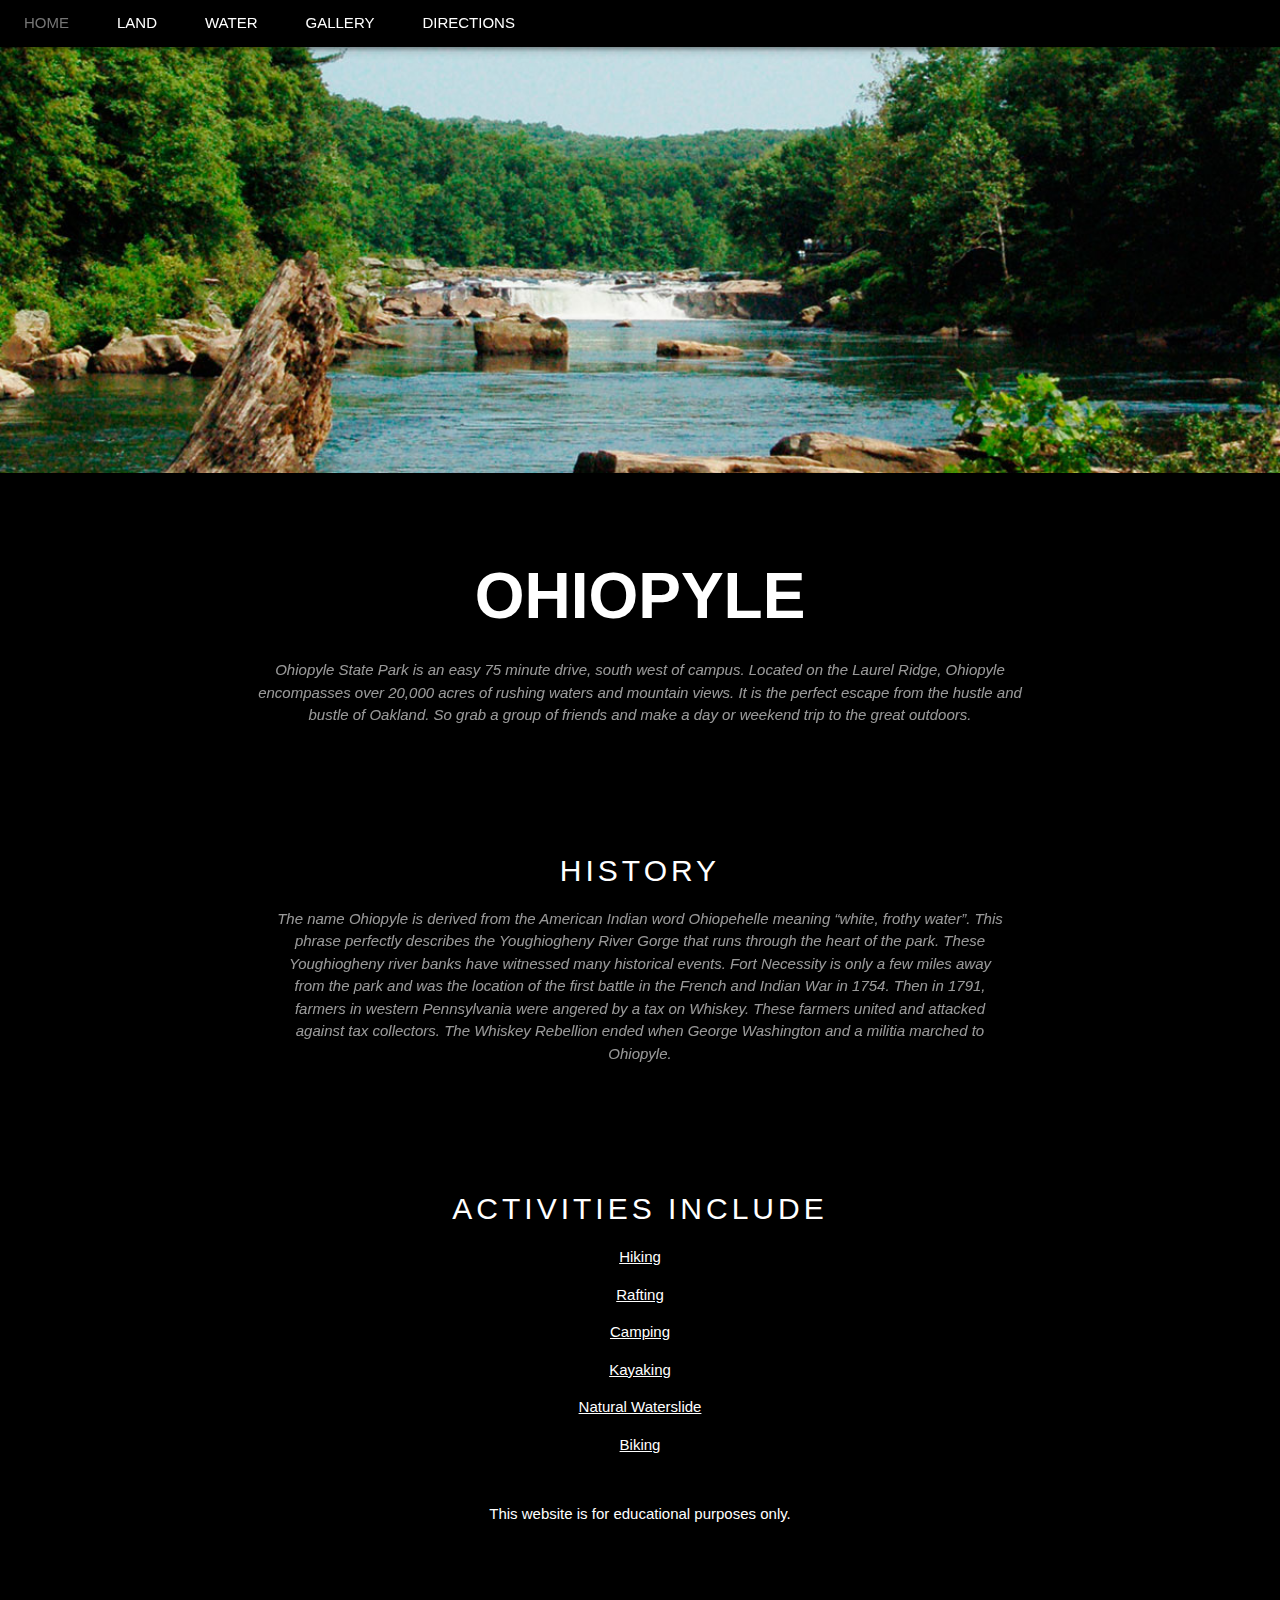
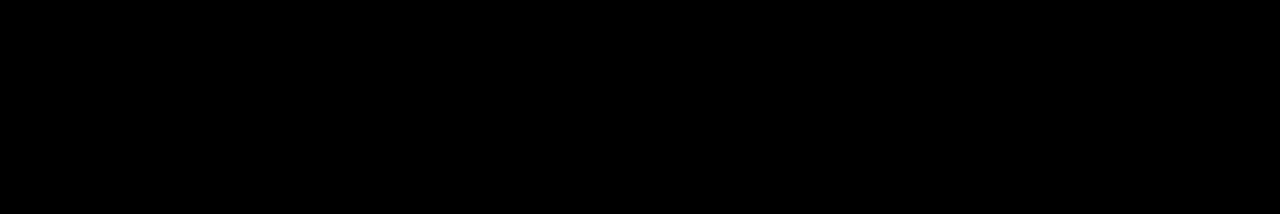
<file: index.html>
<!DOCTYPE html>
<html>
<title>About</title>
<meta charset="UTF-8">
<meta name="viewport" content="width=device-width, initial-scale=1">
<link rel="stylesheet" href="W3.css">
<style>
body {font-family: "Lato", sans-serif}
.mySlides {display: none}
</style>
<body>

<!-- Navbar -->
<div class="w3-top">
<ul class="w3-navbar w3-black w3-card-2 w3-left-align">
  <li class="w3-hide-medium w3-hide-large w3-opennav w3-right">
    <a class="w3-padding-large" href="javascript:void(0)" onclick="myFunction()" title="Toggle Navigation Menu"><i class="fa fa-bars"></i></a>
  </li>
  <li><a href="index.html" class="w3-hover-none w3-hover-text-grey w3-padding-large">HOME</a></li>
  <li class="w3-hide-small"><a href="land.html" class="w3-padding-large">LAND</a></li>
  <li class="w3-hide-small"><a href="water.html" class="w3-padding-large">WATER</a></li>
   <li class="w3-hide-small"><a href="gallery.html" class="w3-padding-large">GALLERY</a></li>
   <li class="w3-hide-small"><a href="directions.html" class="w3-padding-large">DIRECTIONS</a></li>
  
  <li class="w3-hide-small w3-right"><a href="javascript:void(0)" class="w3-padding-large w3-hover-red"><i class="fa fa-search"></i></a></li>
</ul>
</div>

<!-- Navbar on small screens -->
<div id="navDemo" class="w3-hide w3-hide-large w3-hide-medium w3-top" style="margin-top:46px">
  <ul class="w3-navbar w3-left-align w3-black">
    <li><a class="w3-padding-large" href="index.html">HOME</a></li>
    <li><a class="w3-padding-large" href="land.html">LAND</a></li>
    <li><a class="w3-padding-large" href="water.html">WATER</a></li>
    <li><a class="w3-padding-large" href="gallery.html">GALLERY</a></li>
    <li><a class="w3-padding-large" href="directions.html">DIRECTIONS</a></li>
  </ul>
</div>






<!-- Navbar -->
<div class="w3-top">
<ul class="w3-navbar w3-black w3-card-2 w3-left-align">
  <li class="w3-hide-medium w3-hide-large w3-opennav w3-right">
    <a class="w3-padding-large" href="javascript:void(0)" onclick="myFunction()" title="Toggle Navigation Menu"><i class="fa fa-bars"></i></a>
  </li>
  <li><a href="index.html" class="w3-hover-none w3-hover-text-grey w3-padding-large">HOME</a></li>
  <li class="w3-hide-small"><a href="land.html" class="w3-padding-large">LAND</a></li>
  <li class="w3-hide-small"><a href="water.html" class="w3-padding-large">WATER</a></li>
   <li class="w3-hide-small"><a href="gallery.html" class="w3-padding-large">GALLERY</a></li>
   <li class="w3-hide-small"><a href="directions.html" class="w3-padding-large">DIRECTIONS</a></li>
  <li class="w3-hide-small w3-dropdown-hover">
  
  </li>
  <li class="w3-hide-small w3-right"><a href="javascript:void(0)" class="w3-padding-large w3-hover-red"><i class="fa fa-search"></i></a></li>
</ul>
</div>

<!-- Navbar on small screens -->
<div id="navDemo" class="w3-hide w3-hide-large w3-hide-medium w3-top" style="margin-top:46px">
  <ul class="w3-navbar w3-left-align w3-black">
    <li><a class="w3-padding-large" href="index.html">HOME</a></li>
    <li><a class="w3-padding-large" href="land.html">LAND</a></li>
    <li><a class="w3-padding-large" href="water.html">WATER</a></li>
    <li><a class="w3-padding-large" href="gallery.html">GALLERY</a></li>
    <li><a class="w3-padding-large" href="directions.html">DIRECTIONS</a></li>
  </ul>
</div>
</style>
<body bgcolor= "black">
<div class="w3-content" style="max-width:2000px;margin-top:46px">



    <img src="ohiopyle-camping.jpg" style="width:100%">
   
  </div>

 <center>



<font color = white>
  

    <div class="w3-container w3-content w3-center w3-padding-64" style="max-width:800px" id="band">
      <h1 class="w3-jumbo w3-animate-top"><B>OHIOPYLE</B></h1>
    <p class="w3-opacity"><i>Ohiopyle State Park is an easy 75 minute drive, south west of campus. Located on the Laurel Ridge, Ohiopyle encompasses over 20,000 acres of rushing waters and mountain views. It is the perfect escape from the hustle and bustle of Oakland. So grab a group of friends and make a day or weekend trip to the great outdoors.  </i></p>
    <p class="w3-justify"></p>
    <div class="w3-row w3-padding-32">
   
  
  <div class="w3-container w3-content w3-center w3-padding-64" style="max-width:800px" id="band">
    <h2 class="w3-wide">HISTORY</h2>
    <p class="w3-opacity"><i>The name Ohiopyle is derived from the American Indian word <i>Ohiopehelle</i> meaning “white, frothy water”. This phrase perfectly describes the Youghiogheny River Gorge that runs through the heart of the park. These Youghiogheny river banks have witnessed many historical events. Fort Necessity is only a few miles away from the park and was the location of the first  battle in the French and Indian War in 1754. Then in 1791, farmers in western Pennsylvania were angered by a tax on Whiskey. These farmers united and attacked against tax collectors. The Whiskey Rebellion ended when George Washington and a militia marched to Ohiopyle.</i></p>
    <p class="w3-justify"</p>
    <div class="w3-row w3-padding-32">
   
   
        
        
        
     <div class="w3-container w3-content w3-center w3-padding-64" style="max-width:800px" id="band">
    <h2 class="w3-wide">ACTIVITIES INCLUDE</h2>
    
    <p class="w3-justify">  <p> <u>Hiking</u></p>
                            <p><u>Rafting</u></p>
                            <p><u>Camping</u></p>
                            <p><u>Kayaking</u></p>
                           <p> <u>Natural Waterslide</u></p>
                           <p> <u>Biking</u></p></p>
    <div class="w3-row w3-padding-32">
    
  
  


                           
          



</body>
      <footer><center>This website is for educational purposes only. <center></footer>
</html>
</file>
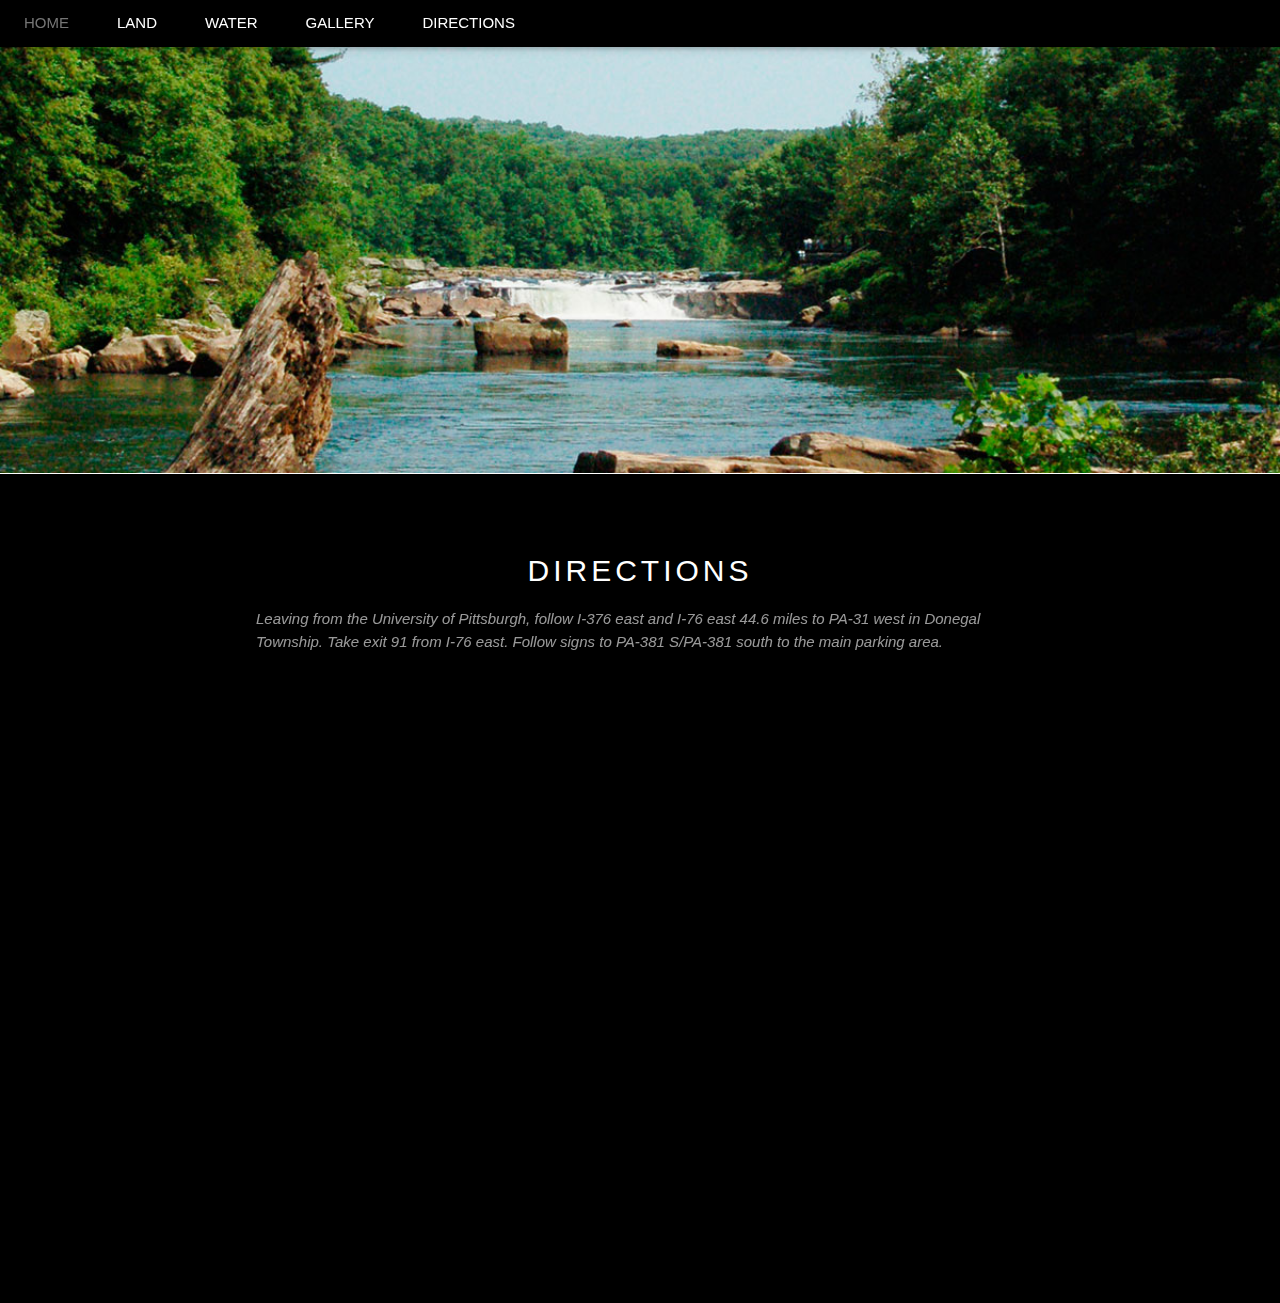
<file: directions.html>
<!DOCTYPE html>
<html>
<title>Directions</title>
<meta charset="UTF-8">
<meta name="viewport" content="width=device-width, initial-scale=1">
<link rel="stylesheet" href="W3.css">
<style>
body {font-family: "Lato", sans-serif}
.mySlides {display: none}
</style>
<body>

<!-- Navbar -->
<div class="w3-top">
<ul class="w3-navbar w3-black w3-card-2 w3-left-align">
  <li class="w3-hide-medium w3-hide-large w3-opennav w3-right">
    <a class="w3-padding-large" href="javascript:void(0)" onclick="myFunction()" title="Toggle Navigation Menu"><i class="fa fa-bars"></i></a>
  </li>
  <li><a href="index.html" class="w3-hover-none w3-hover-text-grey w3-padding-large">HOME</a></li>
  <li class="w3-hide-small"><a href="land.html" class="w3-padding-large">LAND</a></li>
  <li class="w3-hide-small"><a href="water.html" class="w3-padding-large">WATER</a></li>
   <li class="w3-hide-small"><a href="gallery.html" class="w3-padding-large">GALLERY</a></li>
   <li class="w3-hide-small"><a href="directions.html" class="w3-padding-large">DIRECTIONS</a></li>
  
  
  <li class="w3-hide-small w3-right"><a href="javascript:void(0)" class="w3-padding-large w3-hover-red"><i class="fa fa-search"></i></a></li>
</ul>
</div>

<!-- Navbar on small screens -->
<div id="navDemo" class="w3-hide w3-hide-large w3-hide-medium w3-top" style="margin-top:46px">
  <ul class="w3-navbar w3-left-align w3-black">
    <li><a class="w3-padding-large" href="index.html">HOME</a></li>
    <li><a class="w3-padding-large" href="land.html">LAND</a></li>
    <li><a class="w3-padding-large" href="water.html">WATER</a></li>
    <li><a class="w3-padding-large" href="gallery.html">GALLERY</a></li>
    <li><a class="w3-padding-large" href="directions.html">DIRECTIONS</a></li>
  </ul>
</div>

<!-- Page content -->
<div class="w3-content" style="max-width:2000px;margin-top:46px">



    <img src="ohiopyle-camping.jpg" style="width:100%">
   
  </div>
 
 <div class="w3-black" id="tour">
    <div class="w3-container w3-content w3-padding-64" style="max-width:800px">
      <h2 class="w3-wide w3-center">DIRECTIONS</h2>
     
    <p class="w3-opacity"><i>Leaving from the University of Pittsburgh, follow I-376 east and I-76 east 44.6 miles to PA-31 west in Donegal Township. Take exit 91 from I-76 east. Follow signs to PA-381 S/PA-381 south to the main parking area.    </i></p>
    <p class="w3-justify"</p>
    <div class="w3-row w3-padding-32">
    
  </div>
   

   
<iframe width="600" height="500" frameborder="0" scrolling="no" marginheight="0" src="https://maps.google.com/maps?q=ohio pyle, &t=&z=14&ie=UTF8&iwloc=&output=embed" marginwidth="0"><a class="addmaps" href="http://www.embedgooglemap.net"id="get-map-data" mce_href="http://maps.google.com/maps/api/js?sensor=false">ohio pyle, </a><style>#gmap_canvas img{max-width:none!important;background:none!important}</style></iframe>
                           
          



</body>

</html>
</file>
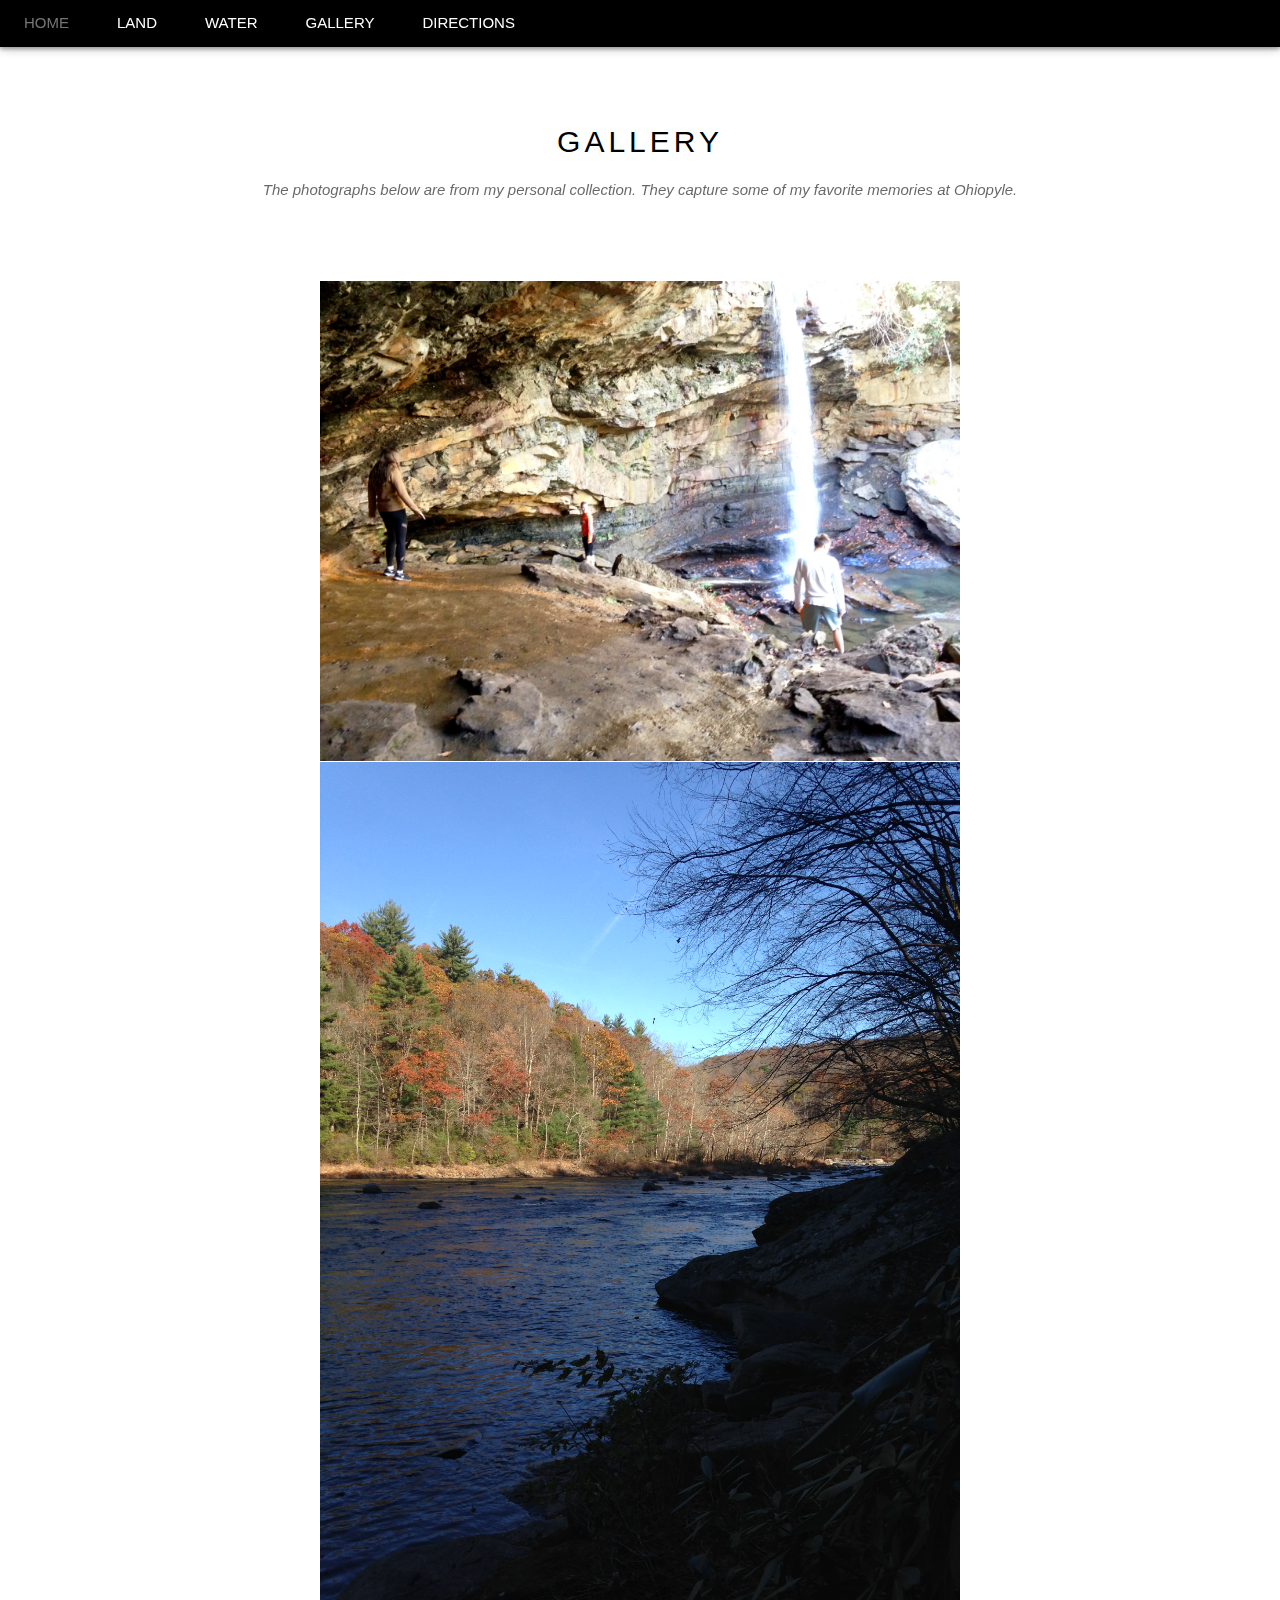
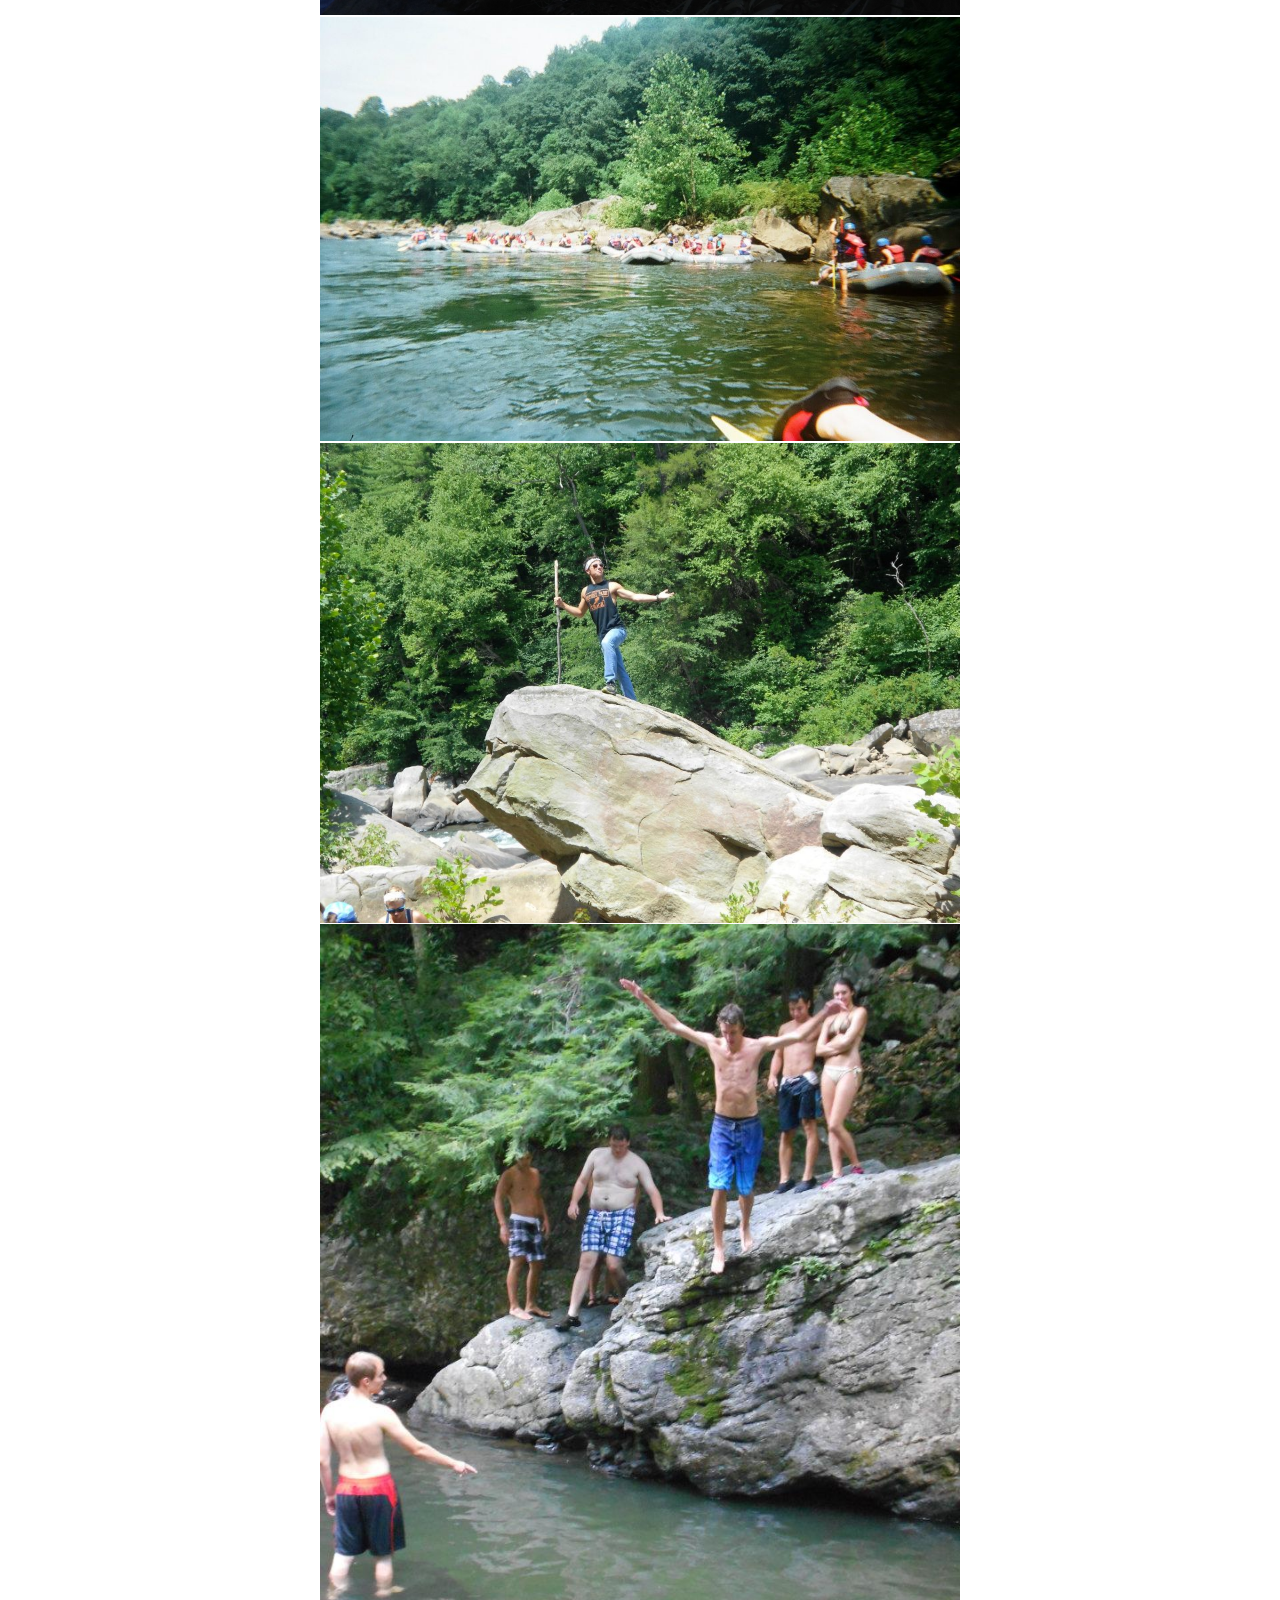
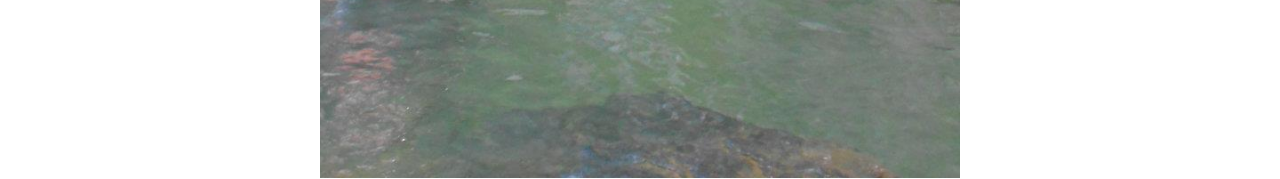
<file: gallery.html>
<!DOCTYPE html>
<html>
<title>About</title>
<meta charset="UTF-8">
<meta name="viewport" content="width=device-width, initial-scale=1">
<link rel="stylesheet" href="W3.css">
<style>
body {font-family: "Lato", sans-serif}
.mySlides {display: none}
</style>
<body>

<!-- Navbar -->
<div class="w3-top">
<ul class="w3-navbar w3-black w3-card-2 w3-left-align">
  <li class="w3-hide-medium w3-hide-large w3-opennav w3-right">
    <a class="w3-padding-large" href="javascript:void(0)" onclick="myFunction()" title="Toggle Navigation Menu"><i class="fa fa-bars"></i></a>
  </li>
  <li><a href="index.html" class="w3-hover-none w3-hover-text-grey w3-padding-large">HOME</a></li>
  <li class="w3-hide-small"><a href="land.html" class="w3-padding-large">LAND</a></li>
  <li class="w3-hide-small"><a href="water.html" class="w3-padding-large">WATER</a></li>
   <li class="w3-hide-small"><a href="gallery.html" class="w3-padding-large">GALLERY</a></li>
   <li class="w3-hide-small"><a href="directions.html" class="w3-padding-large">DIRECTIONS</a></li>
  
  <li class="w3-hide-small w3-right"><a href="javascript:void(0)" class="w3-padding-large w3-hover-red"><i class="fa fa-search"></i></a></li>
</ul>
</div>

<!-- Navbar on small screens -->
<div id="navDemo" class="w3-hide w3-hide-large w3-hide-medium w3-top" style="margin-top:46px">
  <ul class="w3-navbar w3-left-align w3-black">
    <li><a class="w3-padding-large" href="index.html">HOME</a></li>
    <li><a class="w3-padding-large" href="land.html">LAND</a></li>
    <li><a class="w3-padding-large" href="water.html">WATER</a></li>
    <li><a class="w3-padding-large" href="gallery.html">GALLERY</a></li>
    <li><a class="w3-padding-large" href="directions.html">DIRECTIONS</a></li>
  </ul>
</div>






<!-- Navbar -->
<div class="w3-top">
<ul class="w3-navbar w3-black w3-card-2 w3-left-align">
  <li class="w3-hide-medium w3-hide-large w3-opennav w3-right">
    <a class="w3-padding-large" href="javascript:void(0)" onclick="myFunction()" title="Toggle Navigation Menu"><i class="fa fa-bars"></i></a>
  </li>
  <li><a href="index.html" class="w3-hover-none w3-hover-text-grey w3-padding-large">HOME</a></li>
  <li class="w3-hide-small"><a href="land.html" class="w3-padding-large">LAND</a></li>
  <li class="w3-hide-small"><a href="water.html" class="w3-padding-large">WATER</a></li>
   <li class="w3-hide-small"><a href="gallery.html" class="w3-padding-large">GALLERY</a></li>
   <li class="w3-hide-small"><a href="directions.html" class="w3-padding-large">DIRECTIONS</a></li>
  <li class="w3-hide-small w3-dropdown-hover">
  
  </li>
  <li class="w3-hide-small w3-right"><a href="javascript:void(0)" class="w3-padding-large w3-hover-red"><i class="fa fa-search"></i></a></li>
</ul>
</div>

<!-- Navbar on small screens -->
<div id="navDemo" class="w3-hide w3-hide-large w3-hide-medium w3-top" style="margin-top:46px">
  <ul class="w3-navbar w3-left-align w3-black">
    <li><a class="w3-padding-large" href="index.html">HOME</a></li>
    <li><a class="w3-padding-large" href="land.html">LAND</a></li>
    <li><a class="w3-padding-large" href="water.html">WATER</a></li>
    <li><a class="w3-padding-large" href="gallery.html">GALLERY</a></li>
    <li><a class="w3-padding-large" href="directions.html">DIRECTIONS</a></li>
  </ul>
</div>
</style>

 
<stlye>
 <center>
div.img {
    margin: 5px;
    border: 1px solid #ccc;
    float: left;
    width: 180px;
}

div.img:hover {
    border: 1px solid #777;
}

div.img img {
    width: 100%;
    height: auto;
}

div.desc {
    padding: 15px;
    text-align: center;
}
</style>
</head>
<body>
    <div class="w3-container w3-content w3-center w3-padding-64" style="max-width:800px" id="band">
    <h2 class="w3-wide">GALLERY</h2>
  <p class="w3-opacity"><i>The photographs below are from my personal collection. They capture some of my favorite memories at Ohiopyle.</i></p>
  </div>
<div class="img">
    <img src="FullSizeRender.jpg" style="width:50%">
  
  <div class="desc"></div>
</div>

<div class="img">
 
    <img src="IMG_2338.JPG" alt="Forest" style="width:50%">
<div class="desc"></div>

</div>

<div class="img">
 
    <img src="rafts.jpg" alt="Northern Lights" style="width:50%">
<div class="desc"></div>
  
</div>

<div class="img">

    <img src="rockboy.jpg" alt="Mountains" style="width:50%">

<div class="desc"></div>
</div>
  <div class="img">

    <img src="rockjump.jpg" alt="Mountains" style="width:50%">
<div class="desc"></div>

</div>

</body>
</html>
</file>
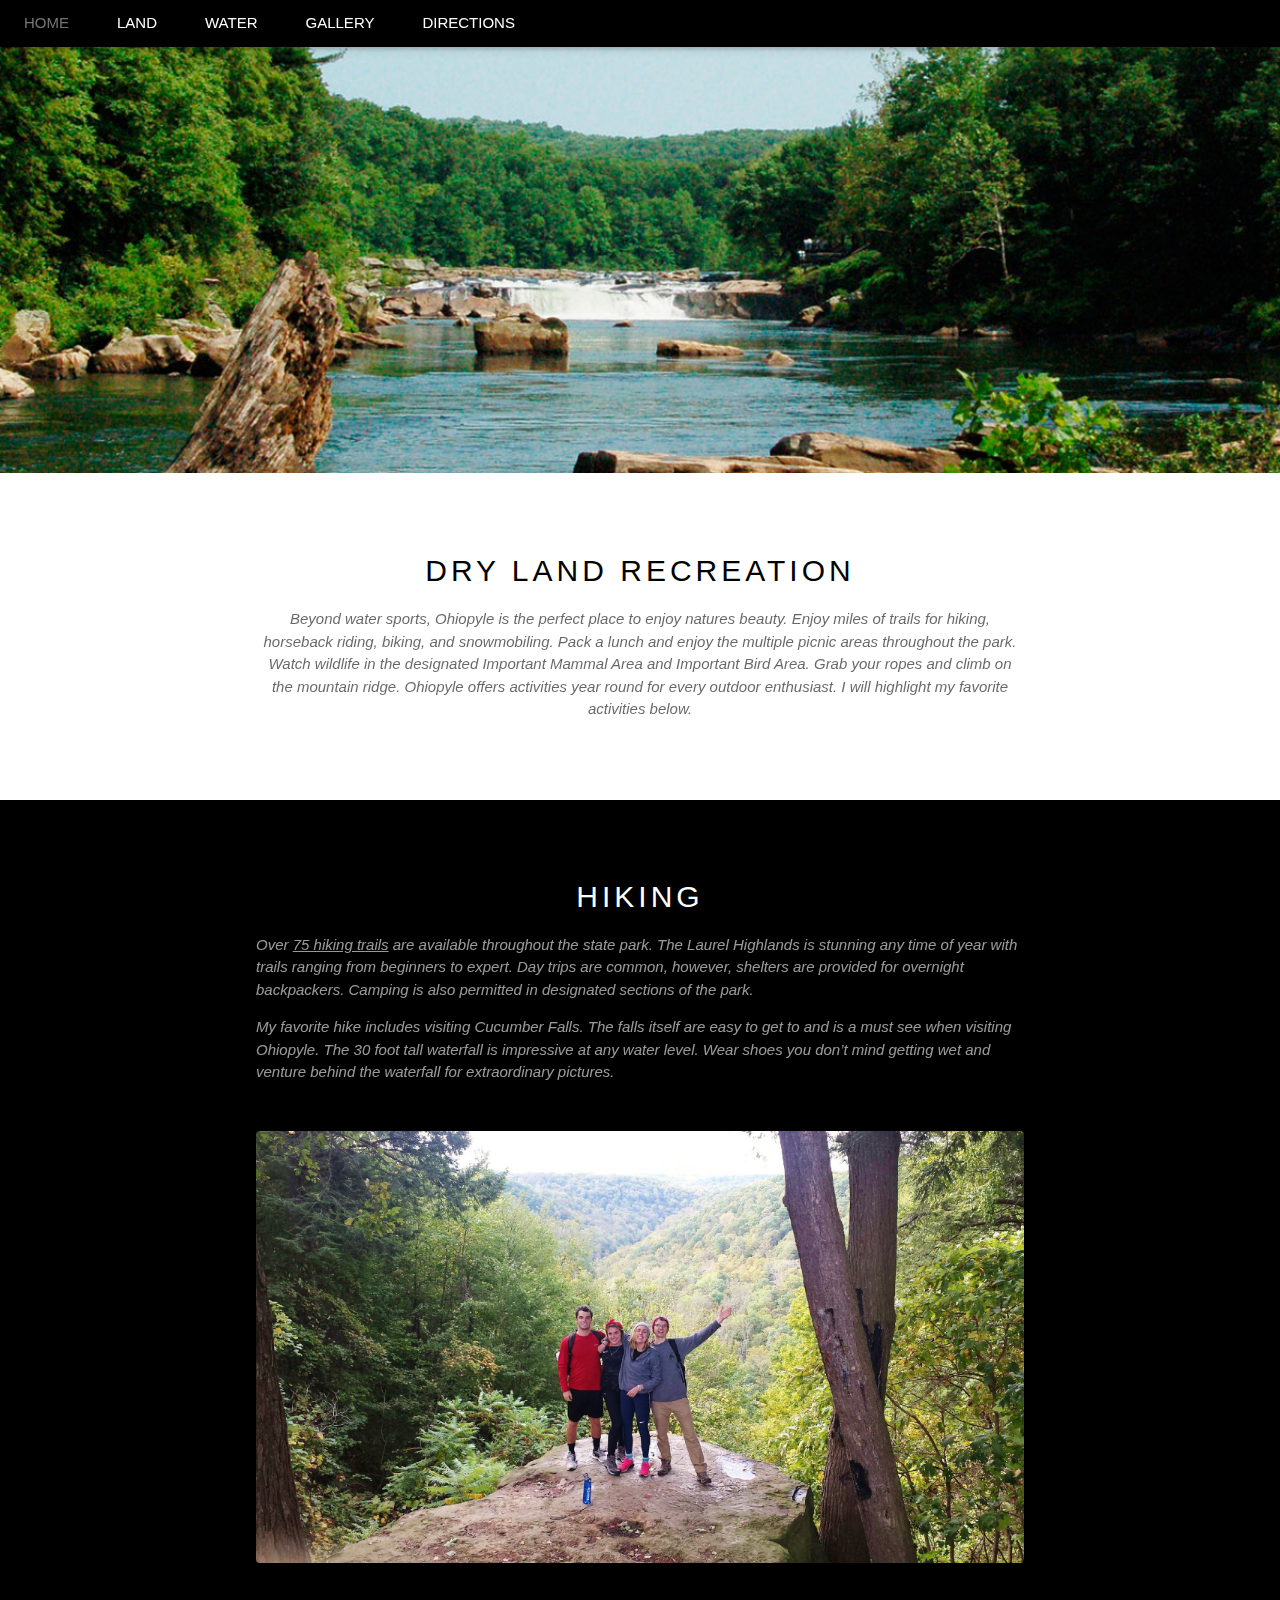
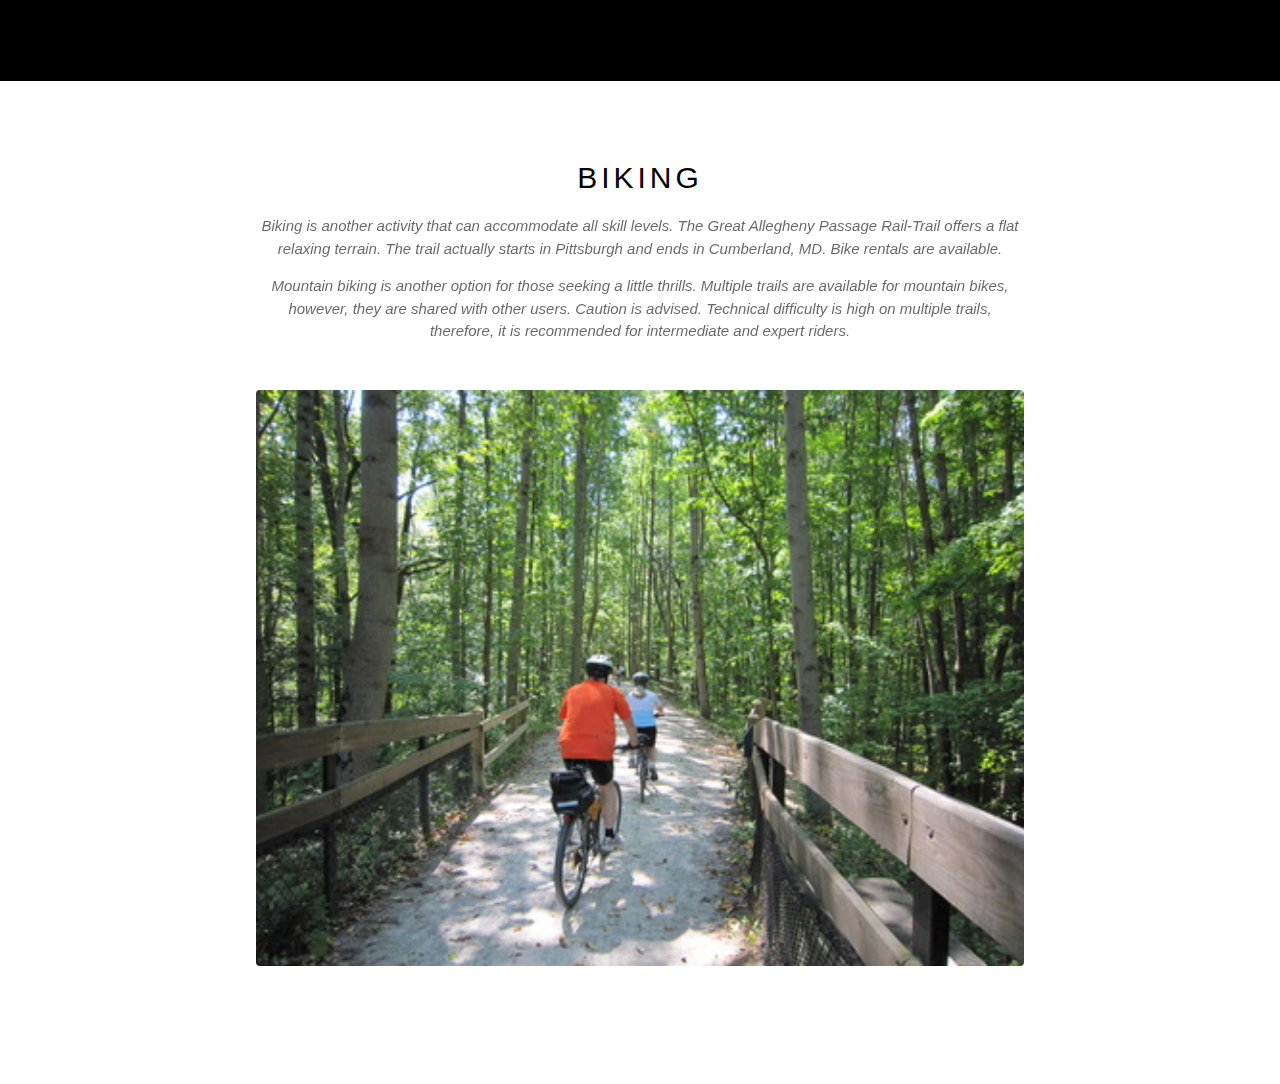
<file: land.html>
<!DOCTYPE html>
<html>
<title>Land</title>
<meta charset="UTF-8">
<meta name="viewport" content="width=device-width, initial-scale=1">
<link rel="stylesheet" href="W3.css">
<style>
body {font-family: "Lato", sans-serif}
.mySlides {display: none}
</style>
<body>

<!-- Navbar -->
<div class="w3-top">
<ul class="w3-navbar w3-black w3-card-2 w3-left-align">
  <li class="w3-hide-medium w3-hide-large w3-opennav w3-right">
    <a class="w3-padding-large" href="javascript:void(0)" onclick="myFunction()" title="Toggle Navigation Menu"><i class="fa fa-bars"></i></a>
  </li>
  <li><a href="index.html" class="w3-hover-none w3-hover-text-grey w3-padding-large">HOME</a></li>
  <li class="w3-hide-small"><a href="land.html" class="w3-padding-large">LAND</a></li>
  <li class="w3-hide-small"><a href="water.html" class="w3-padding-large">WATER</a></li>
   <li class="w3-hide-small"><a href="gallery.html" class="w3-padding-large">GALLERY</a></li>
   <li class="w3-hide-small"><a href="directions.html" class="w3-padding-large">DIRECTIONS</a></li>
 
</div>

<!-- Navbar on small screens -->
<div id="navDemo" class="w3-hide w3-hide-large w3-hide-medium w3-top" style="margin-top:46px">
  <ul class="w3-navbar w3-left-align w3-black">
    <li><a class="w3-padding-large" href="index.html">HOME</a></li>
    <li><a class="w3-padding-large" href="land.html">LAND</a></li>
    <li><a class="w3-padding-large" href="water.html">WATER</a></li>
    <li><a class="w3-padding-large" href="gallery.html">GALLERY</a></li>
    <li><a class="w3-padding-large" href="directions.html">DIRECTIONS</a></li>
  </ul>
</div>

<!-- Page content -->
<div class="w3-content" style="max-width:2000px;margin-top:46px">

    <img src="ohiopyle-camping.jpg" style="width:100%">
   
  </div>
 

  <!-- Dry Land Recreation -->
  <div class="w3-container w3-content w3-center w3-padding-64" style="max-width:800px" id="band">
    <h2 class="w3-wide">DRY LAND RECREATION</h2>
    <p class="w3-opacity"><i>Beyond water sports, Ohiopyle is the perfect place to enjoy natures beauty. Enjoy miles of trails for hiking, horseback riding, biking, and snowmobiling. Pack a lunch and enjoy the multiple picnic areas throughout the park. Watch wildlife in the designated Important Mammal Area and Important Bird Area. Grab your ropes and climb on the mountain ridge. Ohiopyle offers activities year round for every outdoor enthusiast. I will highlight my favorite activities below.</i></p>
    <p class="w3-justify"</p>
  
      
    </div>
  </div>

  <!-- Hiking -->
  <div class="w3-black" id="tour">
    <div class="w3-container w3-content w3-padding-64" style="max-width:800px">
      <h2 class="w3-wide w3-center">HIKING</h2>
     
    <p class="w3-opacity"><i>Over <a href="http://www.discoverohiopyle.com/hiking-in-ohiopyle.html"  style="color:white">75 hiking trails</a> are available throughout the state park. The Laurel Highlands is stunning any time of year with trails ranging from beginners to expert. Day trips are common, however, shelters are provided for overnight backpackers. Camping is also permitted in designated sections of the park.</p>
    <p class="w3-opacity">My favorite hike includes visiting Cucumber Falls.  The falls itself are easy to get to and is a <i>must see</i> when visiting Ohiopyle. The 30 foot tall waterfall is impressive at any water level. Wear shoes you don’t mind getting wet and venture behind the waterfall for extraordinary  pictures. 
    </i></p>
    <p class="w3-center"</p>
    <div class="w3-row w3-padding-32">
        
        <img src="friends.jpg" class="w3-round w3-margin-bottom" alt="Random Name" style="width:100%">
      </div>

    </div>
  </div>
  <!-- raftinf -->
  <div class="w3-container w3-content w3-center w3-padding-64" style="max-width:800px" id="band">
    <h2 class="w3-wide">BIKING</h2>
    <p class="w3-opacity"><i>Biking is another activity that can accommodate all skill levels. The Great Allegheny Passage Rail-Trail offers a flat relaxing terrain. The trail actually starts in Pittsburgh and ends in Cumberland, MD. Bike rentals are available. </i></p>
    <p class="w3-opacity"><i>Mountain biking is another option for those seeking a little thrills. Multiple trails are available for mountain bikes, however, they are shared with other users. Caution is advised. Technical difficulty is high on multiple trails, therefore, it is recommended for intermediate and expert riders. </i></p>
     <p class="w3-center"</p>
    <div class="w3-row w3-padding-32">
        
        <img src="bike.jpg" class="w3-round w3-margin-bottom" alt="Random Name" style="width:100%">
      </div>
    
  </div>
    
  <!--  -->
  
      


<!-- Footer -->

<script>

// Used to toggle the menu on small screens when clicking on the menu button
function myFunction() {
    var x = document.getElementById("navDemo");
    if (x.className.indexOf("w3-show") == -1) {
        x.className += " w3-show";
    } else { 
        x.className = x.className.replace(" w3-show", "");
    }
}

// When the user clicks anywhere outside of the modal, close it
var modal = document.getElementById('ticketModal');
window.onclick = function(event) {
  if (event.target == modal) {
    modal.style.display = "none";
  }
}
</script>

</body>
</html>
</file>
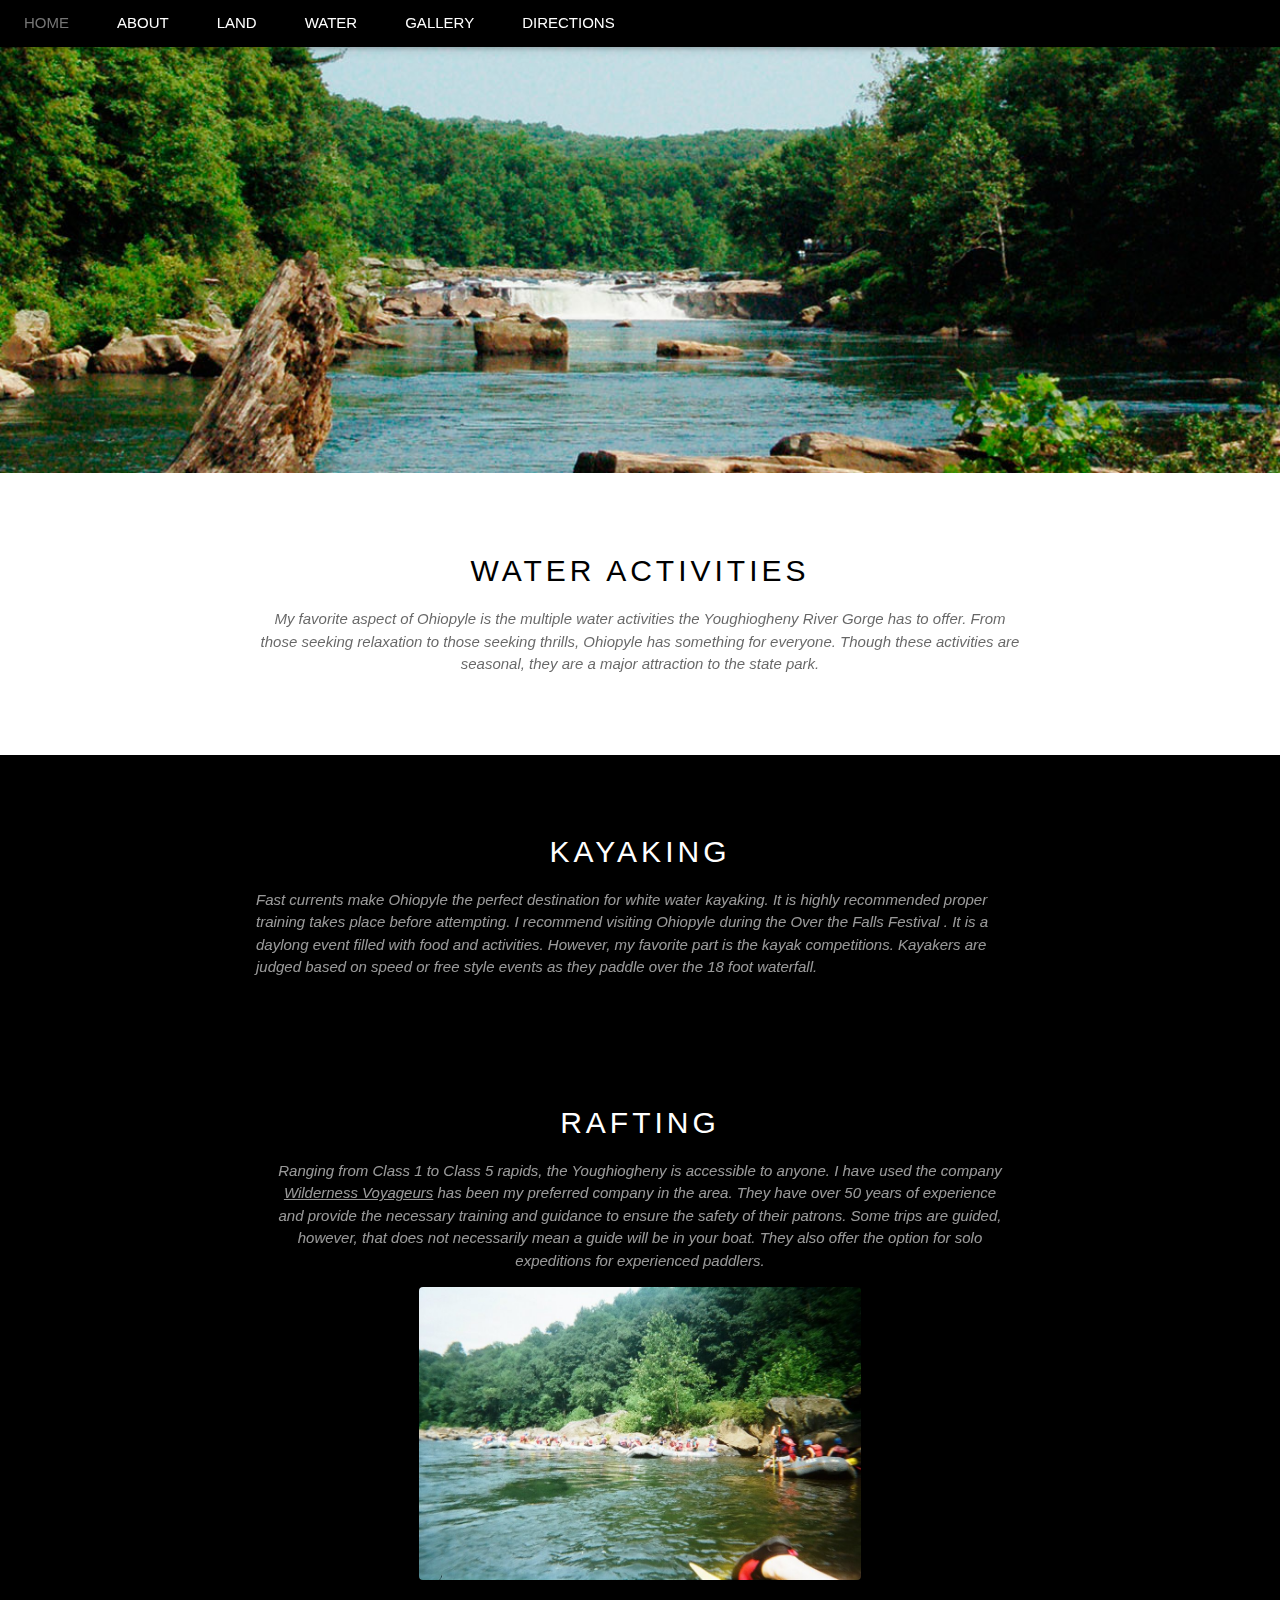
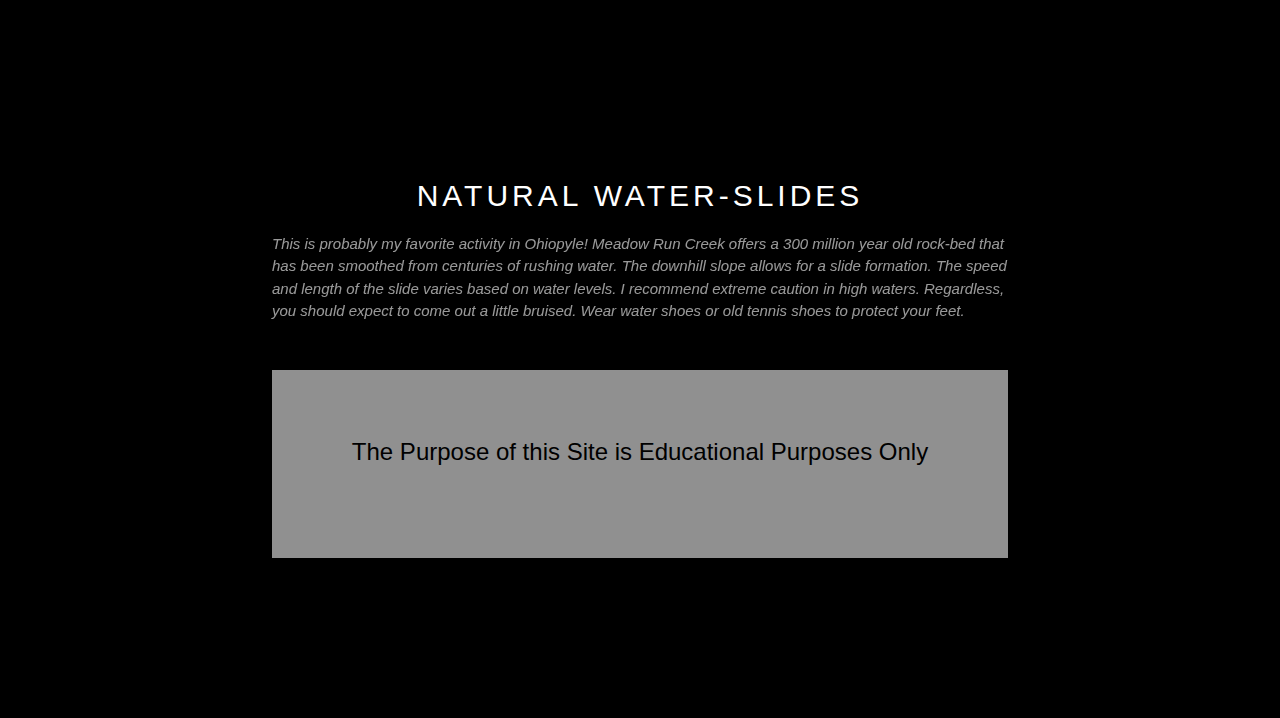
<file: water.html>
<!DOCTYPE html>
<html>
<title>Water</title>
<meta charset="UTF-8">
<meta name="viewport" content="width=device-width, initial-scale=1">
<link rel="stylesheet" href="W3.css">
<style>
body {font-family: "Lato", sans-serif}
.mySlides {display: none}
</style>
<body>

<!-- Navbar -->
<div class="w3-top">
<ul class="w3-navbar w3-black w3-card-2 w3-left-align">
  <li class="w3-hide-medium w3-hide-large w3-opennav w3-right">
    <a class="w3-padding-large" href="javascript:void(0)" onclick="myFunction()" title="Toggle Navigation Menu"><i class="fa fa-bars"></i></a>
  </li>
  <li><a href="index.html" class="w3-hover-none w3-hover-text-grey w3-padding-large">HOME</a></li>
  <li class="w3-hide-small"><a href="about.html" class="w3-padding-large">ABOUT</a></li>
  <li class="w3-hide-small"><a href="land.html" class="w3-padding-large">LAND</a></li>
  <li class="w3-hide-small"><a href="water.html" class="w3-padding-large">WATER</a></li>
   <li class="w3-hide-small"><a href="gallery.html" class="w3-padding-large">GALLERY</a></li>
   <li class="w3-hide-small"><a href="directions.html" class="w3-padding-large">DIRECTIONS</a></li>

   
 
  <li class="w3-hide-small w3-right"><a href="javascript:void(0)" class="w3-padding-large w3-hover-red"><i class="fa fa-search"></i></a></li>
</ul>
</div>

<!-- Navbar on small screens -->
<div id="navDemo" class="w3-hide w3-hide-large w3-hide-medium w3-top" style="margin-top:46px">
  <ul class="w3-navbar w3-left-align w3-black">
    <li><a class="w3-padding-large" href="index.html">HOME</a></li>
    <li><a class="w3-padding-large" href="about.html">ABOUT</a></li>
    <li><a class="w3-padding-large" href="land.html">LAND</a></li>
    <li><a class="w3-padding-large" href="water.html">WATER</a></li>
    <li><a class="w3-padding-large" href="gallery.html">GALLERY</a></li>
    <li><a class="w3-padding-large" href="directions.html">DIRECTIONS</a></li>
  </ul>
</div>

<!-- Page content -->
<div class="w3-content" style="max-width:2000px;margin-top:46px">



    <img src="ohiopyle-camping.jpg" style="width:100%">
   
  </div>
 

  <!-- Water Activites -->
  <div class="w3-container w3-content w3-center w3-padding-64" style="max-width:800px" id="band">
    <h2 class="w3-wide">WATER ACTIVITIES</h2>
    <p class="w3-opacity"><i>My favorite aspect of Ohiopyle is the multiple water activities the Youghiogheny River Gorge has to offer. From those seeking relaxation to those seeking thrills, Ohiopyle has something for everyone. Though these activities are seasonal, they are a major attraction to the state park.</i></p>
    
 <p class="w3-justify"></p>
    </div>
    

  <!-- Kayaking -->
  <div class="w3-black" id="tour">
    <div class="w3-container w3-content w3-padding-64" style="max-width:800px">
      <h2 class="w3-wide w3-center">KAYAKING</h2>
     
    <p class="w3-opacity"><i>Fast currents make Ohiopyle the perfect destination for white water kayaking. It is highly recommended proper training takes place before attempting. I recommend visiting Ohiopyle during the Over the Falls Festival . It is a daylong event filled with food and activities. However, my favorite part is the kayak competitions. Kayakers are judged based on speed or free style events as they paddle over the 18 foot waterfall.</i></p>
  
    <div class="w3-row w3-padding-32">
     
  <!-- raftinf -->
  <div class="w3-container w3-content w3-center w3-padding-64" style="max-width:800px" id="band">
    <h2 class="w3-wide">RAFTING</h2>
    <p class="w3-opacity"><i>Ranging from Class 1 to Class 5 rapids, the Youghiogheny is accessible to anyone. I have used the company <a href = "http://wilderness-voyageurs.com/"> Wilderness Voyageurs</a> has been my preferred company in the area. They have over 50 years of experience and provide the necessary training and guidance to ensure the safety of their patrons. Some trips are guided, however, that does not necessarily mean a guide will be in your boat. They also offer the option for solo expeditions for experienced paddlers.</i></p>

    <div class="w3-row w3-padding-105">
  
       <center> <img src="rafts.jpg" class="w3-round w3-margin-bottom" alt="Random Name" style="width:60%"> </center>
      </div>
      
    </div>
  </div>
    
  <!--  -->
  <div class="w3-black" id="tour">
    <div class="w3-container w3-content w3-padding-64" style="max-width:800px">
      <h2 class="w3-wide w3-center">NATURAL WATER-SLIDES</h2>
     
    <p class="w3-opacity"><i>This is probably my favorite activity in Ohiopyle! Meadow Run Creek offers a 300 million year old rock-bed that has been smoothed from centuries of rushing water. The downhill slope allows for a slide formation. The speed and length of the slide varies based on water levels. I recommend extreme caution in high waters. Regardless, you should expect to come out a little bruised. Wear water shoes or old tennis shoes to protect your feet.</i></p>

    <div class="w3-row w3-padding-32">
   
      


<!-- Footer -->
<footer class="w3-container w3-padding-64 w3-center w3-opacity w3-light-grey w3-xlarge">
 The Purpose of this Site is Educational Purposes Only</a></p>
</footer>


<script>

// Used to toggle the menu on small screens when clicking on the menu button
function myFunction() {
    var x = document.getElementById("navDemo");
    if (x.className.indexOf("w3-show") == -1) {
        x.className += " w3-show";
    } else { 
        x.className = x.className.replace(" w3-show", "");
    }
}

// When the user clicks anywhere outside of the modal, close it
var modal = document.getElementById('ticketModal');
window.onclick = function(event) {
  if (event.target == modal) {
    modal.style.display = "none";
  }
}
</script>

</body>
</html>
</file>
